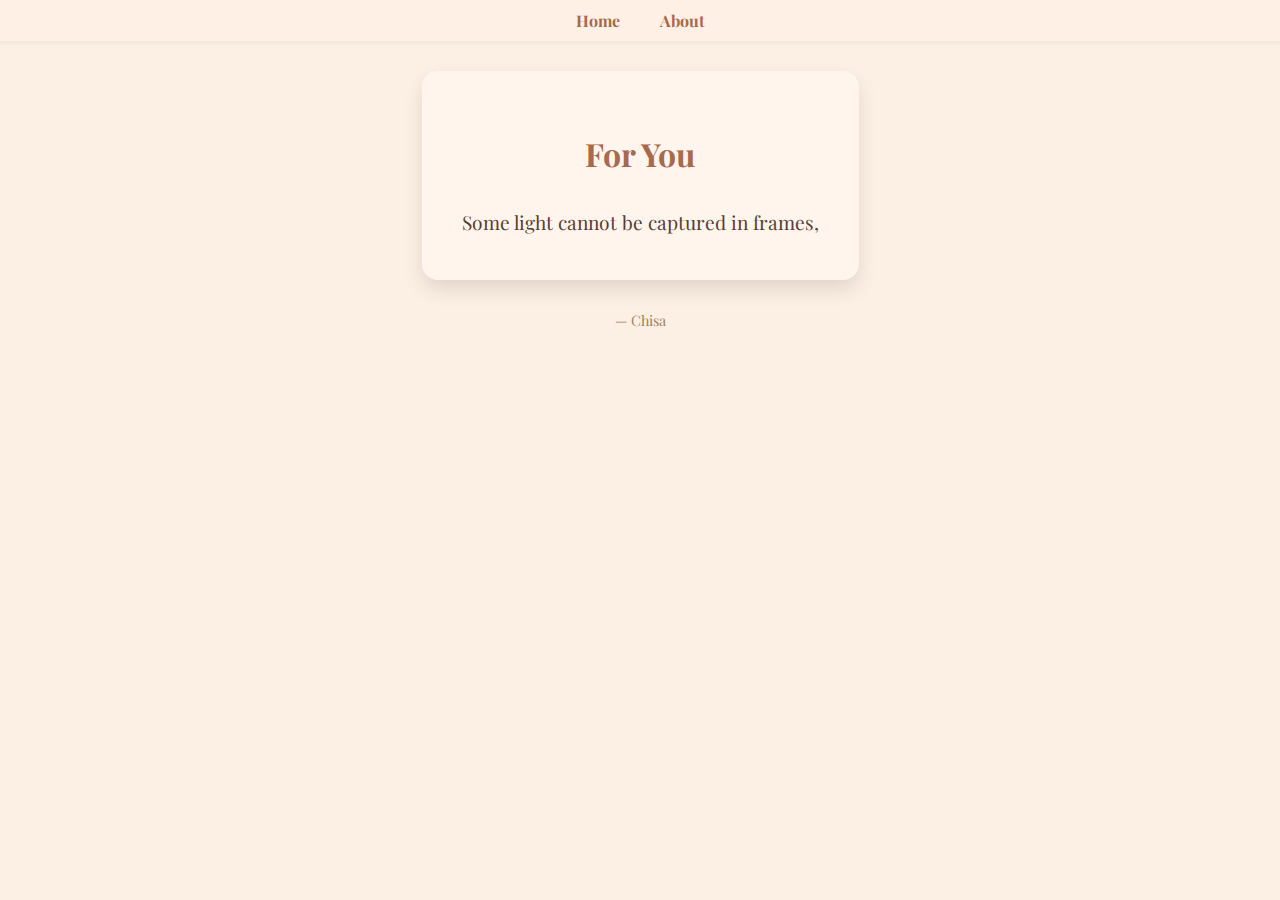
<file: index.html>
<!DOCTYPE html>
<html lang="en">
<head>
  <meta charset="UTF-8" />
  <meta name="viewport" content="width=device-width, initial-scale=1.0" />
  <title>For You</title>
  <link href="https://fonts.googleapis.com/css2?family=Playfair+Display&display=swap" rel="stylesheet">
  <link rel="stylesheet" href="style.css" />
</head>
<body>
  <nav class="navbar">
    <a href="/">Home</a>
    <a href="/about.html">About</a>
  </nav>
  <div class="container">
    <h1 class="title">For You</h1>
    <div id="poem" class="poem"></div>
  </div>
  <footer class="footer">— Chisa</footer>
  <script>
    const poemLines = [
      "Some light cannot be captured in frames,",
      "like the way you bloom when you paint the silence.",
      "I’ve watched from where the winds pause,",
      "and saw how your world colored mine, quietly.",
      "",
      "I said nothing.",
      "Because timing is a fragile thing—",
      "But I traced every echo your joy left behind.",
      "",
      "Tomorrow, the world will cheer your name,",
      "and I will too, from this hidden corner.",
      "With nothing but a smile, and this poem—",
      "to say: you’ve been beautiful to me.",
      "",
      "— I Like You."
    ];

    const poemContainer = document.getElementById("poem");
    let lineIndex = 0;

    function paintLine() {
      if (lineIndex < poemLines.length) {
        const line = document.createElement("div");
        line.textContent = poemLines[lineIndex];
        poemContainer.appendChild(line);
        lineIndex++;
        setTimeout(paintLine, 1200);
      }
    }
    paintLine();
  </script>
</body>
</html>
</file>
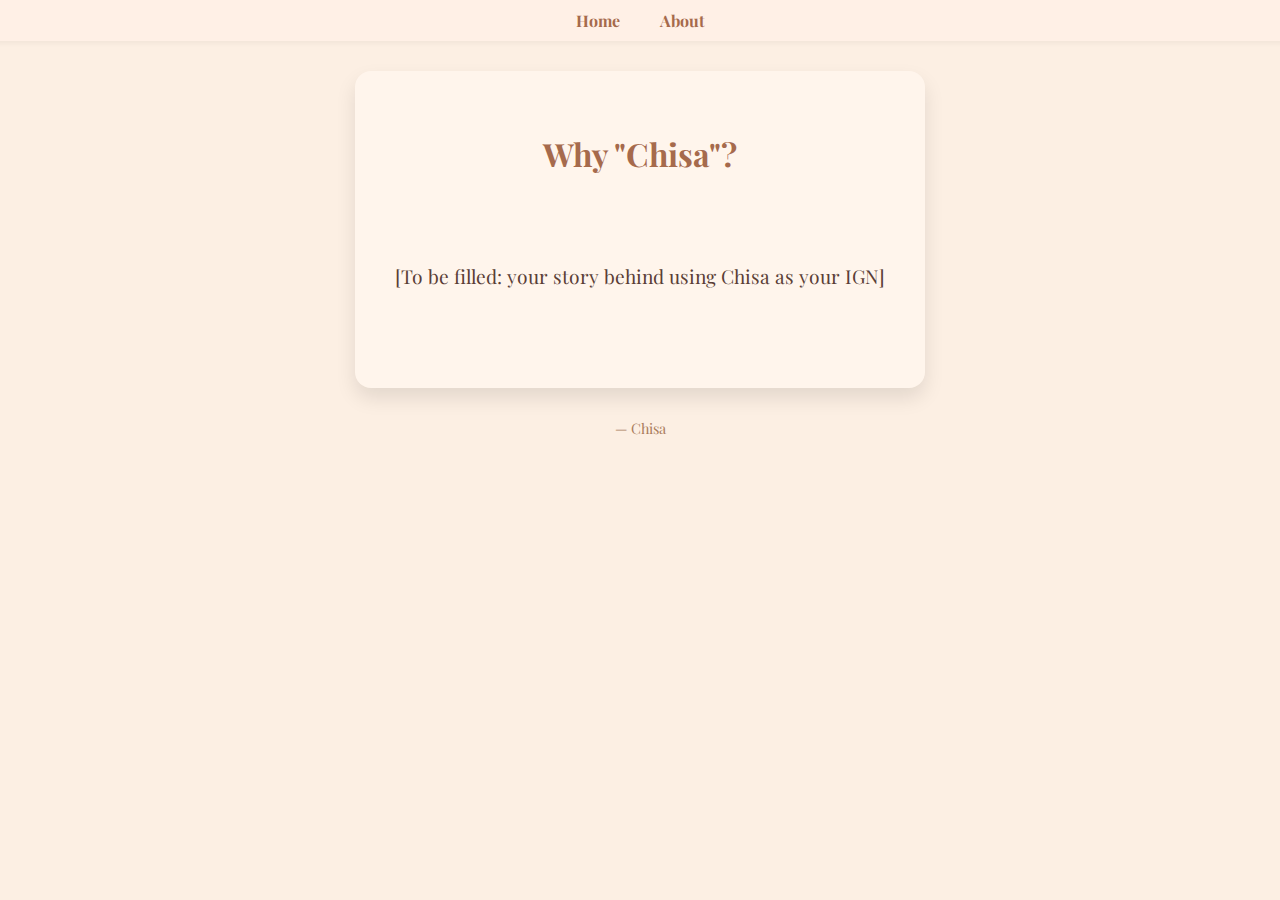
<file: about.html>
<!DOCTYPE html>
<html lang="en">
<head>
  <meta charset="UTF-8" />
  <meta name="viewport" content="width=device-width, initial-scale=1.0" />
  <title>About Chisa</title>
  <link href="https://fonts.googleapis.com/css2?family=Playfair+Display&display=swap" rel="stylesheet">
  <link rel="stylesheet" href="style.css" />
</head>
<body>
 <nav class="navbar">
  <a href="https://anasirf.github.io/chisa/">Home</a>
  <a href="https://anasirf.github.io/chisa/about.html">About</a>
</nav>
  <div class="container">
    <h1 class="title">Why "Chisa"?</h1>
    <div class="about-text">
      <p>[To be filled: your story behind using Chisa as your IGN]</p>
    </div>
  </div>
  <footer class="footer">— Chisa</footer>
</body>
</html>
</file>
<file: style.css>
body {
  margin: 0;
  padding: 0;
  background: #fcefe3;
  font-family: 'Playfair Display', serif;
  display: flex;
  flex-direction: column;
  align-items: center;
  min-height: 100vh;
}

.navbar {
  width: 100%;
  background: #fff0e6;
  padding: 10px 20px;
  display: flex;
  justify-content: center;
  gap: 40px;
  font-size: 1rem;
  box-shadow: 0 2px 6px rgba(0,0,0,0.05);
}

.navbar a {
  color: #a66a4c;
  text-decoration: none;
  font-weight: bold;
}

.container {
  max-width: 700px;
  padding: 40px;
  background: #fff5ec;
  border-radius: 16px;
  box-shadow: 0 10px 20px rgba(0, 0, 0, 0.1);
  margin-top: 30px;
}

.title {
  text-align: center;
  color: #a66a4c;
  margin-bottom: 30px;
}

.poem, .about-text {
  font-size: 1.2rem;
  color: #5a3e36;
  white-space: pre-line;
  line-height: 1.8;
}

.footer {
  margin: 30px auto 10px;
  font-size: 0.9rem;
  color: #aa7c5c;
  text-align: center;
}
</file>
